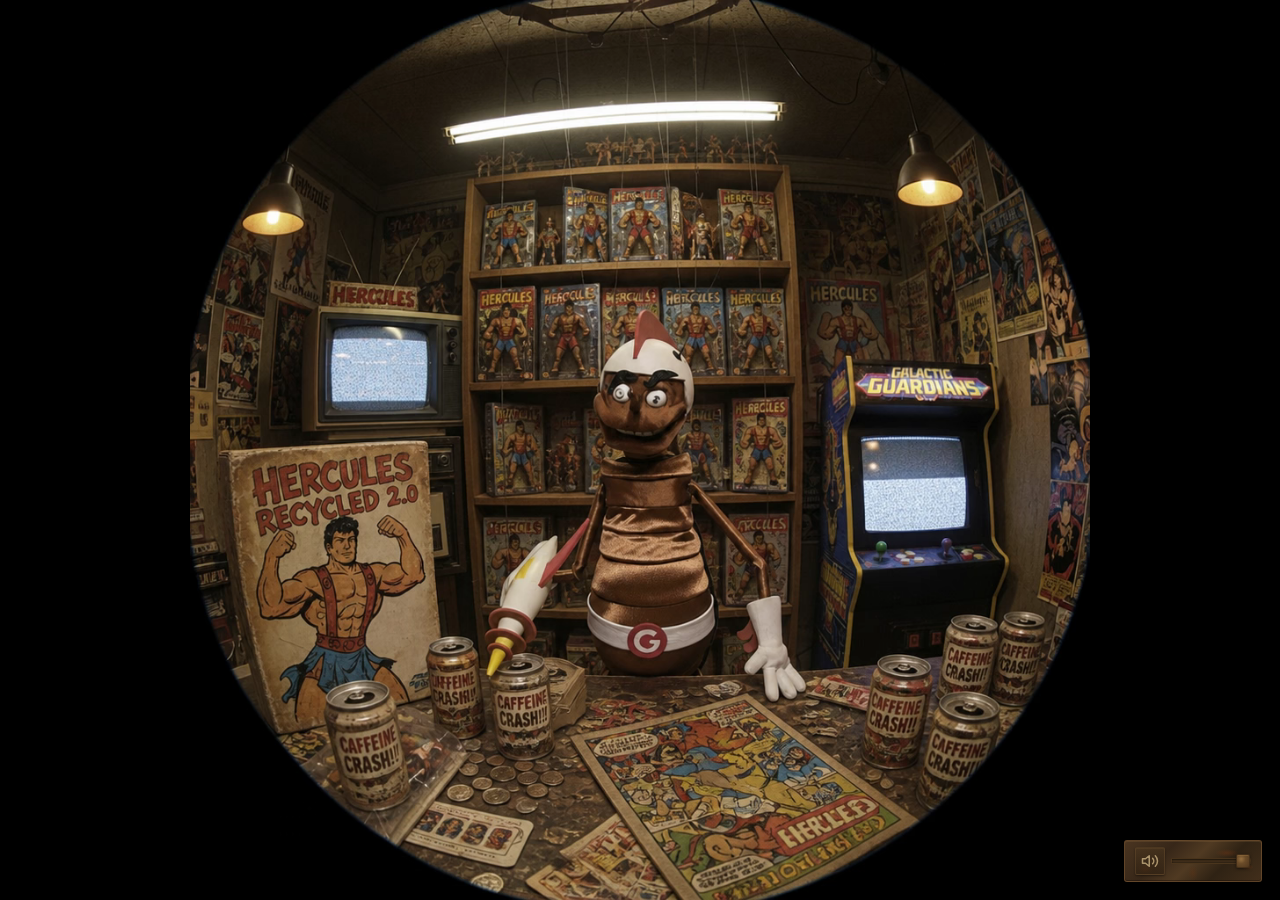
<file: index.html>
<!DOCTYPE html>
<html lang="en">
<head>
    <meta charset="UTF-8">
    <meta name="viewport" content="width=device-width, initial-scale=1.0">
    <title>Gaylord's Shop</title>
    <link rel="stylesheet" href="styles.css?v=15">
</head>
<body>
    <div class="shop-container">
        <header class="shop-header">
            <h1>Welcome to Gaylord's Shop</h1>
        </header>
        
        <main class="character-stage">
            <div id="character-display" class="character-wrapper">
                <video id="tv-player" class="scene-media tv-video" muted playsinline loop preload="auto"></video>
                <video id="game-cabinet-player" class="scene-media game-cabinet-video" muted playsinline loop preload="auto"></video>
                <canvas id="arcade-canvas" class="arcade-canvas" width="770" height="632" hidden></canvas>
                <div id="tv-vhs-menu" class="tv-vhs-menu" hidden>
                    <div class="vhs-tracking">PLAY  SP  00:00:00</div>
                    <div class="vhs-title">HERCULES<br>RECYCLED 2.0</div>
                    <p class="vhs-copy">A redubbed sword-and-sandal transmission from the end of civilization.</p>
                    <a class="vhs-action" href="https://www.amazon.com/Hercules-Recycled-2-0-Steve-Reeves/dp/B08DSS9TKD" target="_blank" rel="noopener">BUY / RENT ON AMAZON</a>
                    <div class="vhs-footer">INSERT PAYMENT METHOD TO CONTINUE</div>
                </div>
                <img id="idle-image" src="Media/Processed/idle/base.jpg?v=1" alt="Gaylord" class="scene-media character-img">
                <video id="idle-base-player" class="scene-media base-video" muted playsinline loop preload="auto" poster="Media/Processed/idle/base.jpg?v=1"></video>
                <video id="animation-player" class="scene-media character-video" muted playsinline preload="auto"></video>
                <audio id="bg-music-player" preload="auto" muted></audio>
                <div id="tv-hotspot" class="hotspot"></div>
                <div id="game-hotspot" class="hotspot"></div>
                <button id="back-button" class="back-button" type="button" hidden>Go Back</button>
            </div>
        </main>
        
        <footer class="shop-footer">
            <p>Made it yourself</p>
        </footer>
        
        <div id="audio-controls" class="audio-controls">
            <button id="mute-button" class="mute-button" type="button" title="Toggle sound">
                <svg class="speaker-icon" viewBox="0 0 24 24" width="18" height="18" fill="none" stroke="currentColor" stroke-width="2" stroke-linecap="round" stroke-linejoin="round">
                    <polygon points="11 5 6 9 2 9 2 15 6 15 11 19 11 5"></polygon>
                    <path class="sound-waves" d="M15.54 8.46a5 5 0 0 1 0 7.07 M19.07 4.93a10 10 0 0 1 0 14.14"></path>
                    <line class="mute-x" x1="2" y1="2" x2="22" y2="22" style="display:none"></line>
                </svg>
            </button>
            <input id="volume-slider" class="volume-slider" type="range" min="0" max="100" value="100" title="Volume">
        </div>
        <aside id="arcade-controls" class="arcade-controls" hidden aria-live="polite"></aside>
        <canvas id="smoke-canvas" class="smoke-overlay"></canvas>
        <div id="eye-overlay" class="eye-overlay">
            <div class="eyelid eyelid-top"></div>
            <div class="eyelid eyelid-bottom"></div>
        </div>
    </div>
    
    <script src="Media/BG_TV/manifest.js?v=3"></script>
    <script src="Media/Game_Cabinet/manifest.js?v=1"></script>
    <script src="Media/BG_Music/manifest.js?v=1"></script>
    <script src="arcade.js?v=1"></script>
    <script src="ios-masks.js?v=2"></script>
    <script src="script.js?v=37"></script>
    <script src="smoke.js?v=3"></script>
</body>
</html>
</file>
<file: styles.css>
* {
    margin: 0;
    padding: 0;
    box-sizing: border-box;
}

body {
    font-family: 'Courier New', monospace;
    background-color: #000;
    color: #eee;
    margin: 0;
    padding: 0;
    overflow: hidden;
}

.shop-container {
    width: 100vw;
    height: 100vh;
    background: #000;
    display: flex;
    flex-direction: column;
}

.shop-header, .shop-footer {
    display: none;
}

.smoke-overlay {
    position: fixed;
    top: 0;
    left: 0;
    width: 100vw;
    height: 100vh;
    pointer-events: none;
    z-index: 100;
}

.hotspot {
    position: fixed;
    z-index: 150;
    cursor: pointer;
    pointer-events: all;
    touch-action: manipulation;
}

.back-button {
    position: fixed;
    top: 24px;
    left: 24px;
    z-index: 200;
    padding: 10px 16px;
    border: 1px solid rgba(230, 230, 210, 0.7);
    background: rgba(0, 0, 0, 0.65);
    color: #f1f1df;
    font: 700 16px/1 'Courier New', monospace;
    letter-spacing: 0.08em;
    text-transform: uppercase;
    cursor: pointer;
    pointer-events: all;
    touch-action: manipulation;
    text-shadow: 0 0 6px rgba(255, 255, 210, 0.45);
}

.back-button:hover,
.back-button:focus-visible {
    background: rgba(40, 36, 24, 0.8);
    outline: none;
}

.character-stage {
    width: 100vw;
    height: 100vh;
    display: flex;
    justify-content: center;
    align-items: center;
}

.character-wrapper {
    position: relative;
    width: 100vw;
    height: 100vh;
    background: #000;
    overflow: hidden;
}

.scene-media {
    width: auto;
    height: auto;
    max-width: 100%;
    max-height: 100%;
    object-fit: contain;
    position: absolute;
    top: 50%;
    left: 50%;
    transform: translate(-50%, -50%);
    transition: opacity 0.3s ease;
    pointer-events: none;
}

.tv-video {
    width: 0;
    height: 0;
    object-fit: fill;
    transform: none;
    z-index: 1;
    opacity: 0;
    -webkit-clip-path: polygon(2.24% 0, 98.88% 6.58%, 100% 98.68%, 0 100%);
    clip-path: polygon(2.24% 0, 98.88% 6.58%, 100% 98.68%, 0 100%);
}

.game-cabinet-video {
    width: 0;
    height: 0;
    object-fit: fill;
    transform: none;
    z-index: 1;
    opacity: 0;
    -webkit-clip-path: polygon(0% 0%, 93.6% 0.88%, 100% 92.92%, 4% 100%);
    clip-path: polygon(0% 0%, 93.6% 0.88%, 100% 92.92%, 4% 100%);

}

.character-img {
    z-index: 2;
}

.base-video {
    z-index: 3;
    opacity: 0;
}

.character-video {
    z-index: 4;
    opacity: 0;
}

.arcade-canvas {
    position: absolute;
    z-index: 3;
    width: 0;
    height: 0;
    background: #030502;
    opacity: 0;
    image-rendering: pixelated;
    pointer-events: none;
    transition: opacity 0.18s ease;
    filter: saturate(1.18) brightness(1.08) drop-shadow(0 0 8px rgba(112, 255, 75, 0.32));
    transform: perspective(520px) rotateX(1.5deg) rotateY(-5deg) skew(-1.5deg, 0.8deg);
    transform-origin: center center;
}

.arcade-canvas.is-active {
    opacity: 1;
    pointer-events: all;
}

.tv-vhs-menu {
    position: absolute;
    z-index: 3;
    width: 0;
    height: 0;
    overflow: hidden;
    opacity: 0;
    pointer-events: none;
    display: flex;
    flex-direction: column;
    justify-content: center;
    align-items: center;
    gap: 18px;
    padding: 34px;
    background:
        repeating-linear-gradient(0deg, rgba(255, 255, 255, 0.055) 0 1px, transparent 1px 5px),
        radial-gradient(ellipse at center, rgba(105, 140, 255, 0.18), transparent 55%),
        linear-gradient(135deg, #090417 0%, #13091f 46%, #050509 100%);
    color: #f5f0ff;
    font-family: 'Courier New', monospace;
    text-align: center;
    text-shadow: 0 0 8px rgba(180, 190, 255, 0.85), 2px 2px 0 rgba(255, 0, 120, 0.45);
    image-rendering: pixelated;
    filter: saturate(1.15) contrast(1.08) drop-shadow(0 0 12px rgba(120, 150, 255, 0.32));
    transform: perspective(680px) rotateX(1.2deg) rotateY(0.8deg) skew(-0.7deg, 0.2deg);
    transform-origin: center center;
    transition: opacity 0.22s ease;
}

.tv-vhs-menu.is-active {
    opacity: 1;
    pointer-events: all;
}

.tv-vhs-menu::before {
    content: '';
    position: absolute;
    inset: 0;
    pointer-events: none;
    background:
        linear-gradient(90deg, rgba(255, 0, 120, 0.08), transparent 18%, transparent 82%, rgba(0, 255, 255, 0.08)),
        repeating-linear-gradient(0deg, transparent 0 13px, rgba(255, 255, 255, 0.06) 13px 14px);
    mix-blend-mode: screen;
}

.vhs-tracking,
.vhs-footer {
    position: relative;
    color: #a8f7ff;
    font-size: clamp(11px, 1.7vw, 20px);
    letter-spacing: 0.18em;
}

.vhs-title {
    position: relative;
    color: #fff7b8;
    font-size: clamp(28px, 5vw, 74px);
    font-weight: 900;
    line-height: 0.92;
    letter-spacing: 0.07em;
    text-transform: uppercase;
}

.vhs-copy {
    position: relative;
    max-width: 72%;
    margin: 0;
    color: #d7e2ff;
    font-size: clamp(12px, 1.7vw, 22px);
    line-height: 1.25;
}

.vhs-action {
    position: relative;
    display: inline-block;
    padding: 13px 18px;
    border: 2px solid rgba(255, 247, 184, 0.82);
    background: rgba(255, 247, 184, 0.12);
    color: #fff7b8;
    font-size: clamp(13px, 2vw, 26px);
    font-weight: 900;
    letter-spacing: 0.08em;
    text-decoration: none;
    text-transform: uppercase;
    box-shadow: 0 0 18px rgba(255, 247, 184, 0.28), inset 0 0 14px rgba(255, 247, 184, 0.1);
}

.vhs-action:hover,
.vhs-action:focus-visible {
    background: rgba(255, 247, 184, 0.24);
    outline: none;
}

.arcade-controls {
    position: fixed;
    top: 50%;
    right: 26px;
    z-index: 210;
    width: min(260px, calc(100vw - 32px));
    padding: 14px 16px;
    transform: translateY(-50%);
    border: 2px solid rgba(128, 255, 94, 0.72);
    background:
        radial-gradient(circle at 18% 12%, rgba(128, 255, 94, 0.16), transparent 28%),
        linear-gradient(180deg, rgba(4, 16, 6, 0.94), rgba(0, 5, 2, 0.96));
    color: #b8ff7b;
    font: 700 13px/1.45 'Courier New', monospace;
    letter-spacing: 0.05em;
    text-transform: uppercase;
    text-shadow: 0 0 7px rgba(128, 255, 94, 0.72);
    box-shadow:
        inset 0 0 18px rgba(128, 255, 94, 0.08),
        0 0 22px rgba(62, 255, 76, 0.14),
        0 8px 26px rgba(0, 0, 0, 0.72);
}

.arcade-controls::before {
    content: 'CABINET INPUT';
    display: block;
    margin-bottom: 10px;
    padding-bottom: 8px;
    border-bottom: 1px solid rgba(128, 255, 94, 0.45);
    color: #f5ffd0;
    font-size: 15px;
}

.arcade-controls p {
    margin: 0 0 8px;
}

.arcade-controls kbd {
    display: inline-block;
    min-width: 22px;
    margin: 0 3px 3px 0;
    padding: 2px 5px;
    border: 1px solid rgba(245, 255, 208, 0.55);
    background: rgba(245, 255, 208, 0.09);
    color: #f5ffd0;
    font: inherit;
    text-align: center;
}

@media (max-width: 760px) {
    .arcade-controls {
        top: auto;
        right: 12px;
        bottom: 74px;
        left: 12px;
        width: auto;
        transform: none;
        font-size: 11px;
    }
}

.shop-footer {
    text-align: center;
    padding: 20px 0;
    border-top: 2px solid #4a4a6a;
    color: #888;
}

/* Audio controls — dumpster-find aesthetic */
.audio-controls {
    position: fixed;
    bottom: 18px;
    right: 18px;
    z-index: 200;
    display: flex;
    align-items: center;
    gap: 6px;
    padding: 6px 10px;
    background:
        linear-gradient(135deg,
            rgba(87, 62, 38, 0.85) 0%,
            rgba(61, 43, 27, 0.9) 30%,
            rgba(94, 68, 40, 0.85) 50%,
            rgba(52, 38, 22, 0.9) 70%,
            rgba(78, 55, 32, 0.85) 100%);
    border: 1px solid rgba(120, 85, 50, 0.6);
    border-radius: 3px;
    box-shadow:
        inset 0 1px 0 rgba(160, 120, 70, 0.2),
        inset 0 -1px 0 rgba(20, 12, 5, 0.4),
        0 2px 8px rgba(0, 0, 0, 0.6),
        0 0 1px rgba(0, 0, 0, 0.8);
    /* Rust spots via radial gradients */
    background-image:
        radial-gradient(ellipse 8px 6px at 15% 70%, rgba(140, 65, 25, 0.5) 0%, transparent 100%),
        radial-gradient(ellipse 12px 4px at 75% 30%, rgba(120, 55, 20, 0.4) 0%, transparent 100%),
        radial-gradient(ellipse 5px 8px at 50% 80%, rgba(100, 50, 18, 0.35) 0%, transparent 100%),
        radial-gradient(ellipse 6px 3px at 90% 65%, rgba(130, 60, 22, 0.45) 0%, transparent 100%),
        linear-gradient(135deg,
            rgba(87, 62, 38, 0.85) 0%,
            rgba(61, 43, 27, 0.9) 30%,
            rgba(94, 68, 40, 0.85) 50%,
            rgba(52, 38, 22, 0.9) 70%,
            rgba(78, 55, 32, 0.85) 100%);
}

.mute-button {
    background: none;
    border: 1px solid rgba(100, 75, 45, 0.5);
    border-radius: 2px;
    padding: 4px 5px;
    cursor: pointer;
    color: rgba(200, 175, 130, 0.8);
    line-height: 0;
    background:
        linear-gradient(180deg,
            rgba(75, 55, 32, 0.6) 0%,
            rgba(50, 35, 20, 0.8) 100%);
    box-shadow:
        inset 0 1px 0 rgba(140, 110, 65, 0.15),
        0 1px 2px rgba(0, 0, 0, 0.4);
    transition: color 0.2s;
}

.mute-button:hover {
    color: rgba(230, 200, 150, 0.95);
    border-color: rgba(140, 100, 55, 0.7);
}

.mute-button:active {
    box-shadow:
        inset 0 1px 3px rgba(0, 0, 0, 0.5);
}

.mute-button.is-muted .sound-waves {
    display: none;
}

.mute-button.is-muted .mute-x {
    display: inline !important;
    stroke: rgba(180, 90, 60, 0.9);
}

.volume-slider {
    -webkit-appearance: none;
    appearance: none;
    width: 80px;
    height: 6px;
    border-radius: 1px;
    outline: none;
    cursor: pointer;
    background:
        linear-gradient(180deg,
            rgba(55, 40, 22, 0.9) 0%,
            rgba(70, 50, 28, 0.9) 50%,
            rgba(45, 32, 18, 0.9) 100%);
    border: 1px solid rgba(90, 65, 35, 0.5);
    box-shadow:
        inset 0 1px 2px rgba(0, 0, 0, 0.5);
}

.volume-slider::-webkit-slider-thumb {
    -webkit-appearance: none;
    appearance: none;
    width: 14px;
    height: 14px;
    border-radius: 2px;
    cursor: pointer;
    background:
        radial-gradient(ellipse at 35% 35%,
            rgba(160, 120, 70, 0.9) 0%,
            rgba(110, 78, 42, 0.95) 40%,
            rgba(80, 55, 30, 0.95) 100%);
    border: 1px solid rgba(60, 42, 22, 0.8);
    box-shadow:
        inset 0 1px 0 rgba(180, 140, 85, 0.3),
        0 1px 3px rgba(0, 0, 0, 0.5);
}

.volume-slider::-moz-range-thumb {
    width: 14px;
    height: 14px;
    border-radius: 2px;
    cursor: pointer;
    background:
        radial-gradient(ellipse at 35% 35%,
            rgba(160, 120, 70, 0.9) 0%,
            rgba(110, 78, 42, 0.95) 40%,
            rgba(80, 55, 30, 0.95) 100%);
    border: 1px solid rgba(60, 42, 22, 0.8);
    box-shadow:
        inset 0 1px 0 rgba(180, 140, 85, 0.3),
        0 1px 3px rgba(0, 0, 0, 0.5);
}

/* Eye-opening reveal — two black halves wipe vertically */
.eye-overlay {
    position: fixed;
    top: 0;
    left: 0;
    width: 100vw;
    height: 100vh;
    z-index: 9999;
    pointer-events: none;
}

.eye-overlay.done {
    display: none;
}

.eye-overlay.closing {
    display: block;
}

.eyelid {
    position: absolute;
    left: -2%;
    width: 104%;
    height: 70%;
    background: #000;
    filter: blur(10px);
}

.eyelid-top {
    top: -15%;
    animation: lidUp 2s ease-in-out 0.3s forwards;
}

.eyelid-bottom {
    bottom: -15%;
    animation: lidDown 2s ease-in-out 0.3s forwards;
}

.eye-overlay.closing .eyelid-top {
    animation: lidCloseTop 1.25s ease-in-out forwards;
}

.eye-overlay.closing .eyelid-bottom {
    animation: lidCloseBottom 1.25s ease-in-out forwards;
}

@keyframes lidUp {
    0% { transform: translateY(0); }
    100% { transform: translateY(-100%); }
}

@keyframes lidDown {
    0% { transform: translateY(0); }
    100% { transform: translateY(100%); }
}

@keyframes lidCloseTop {
    0% { transform: translateY(-100%); }
    100% { transform: translateY(0); }
}

@keyframes lidCloseBottom {
    0% { transform: translateY(100%); }
    100% { transform: translateY(0); }
}
</file>
